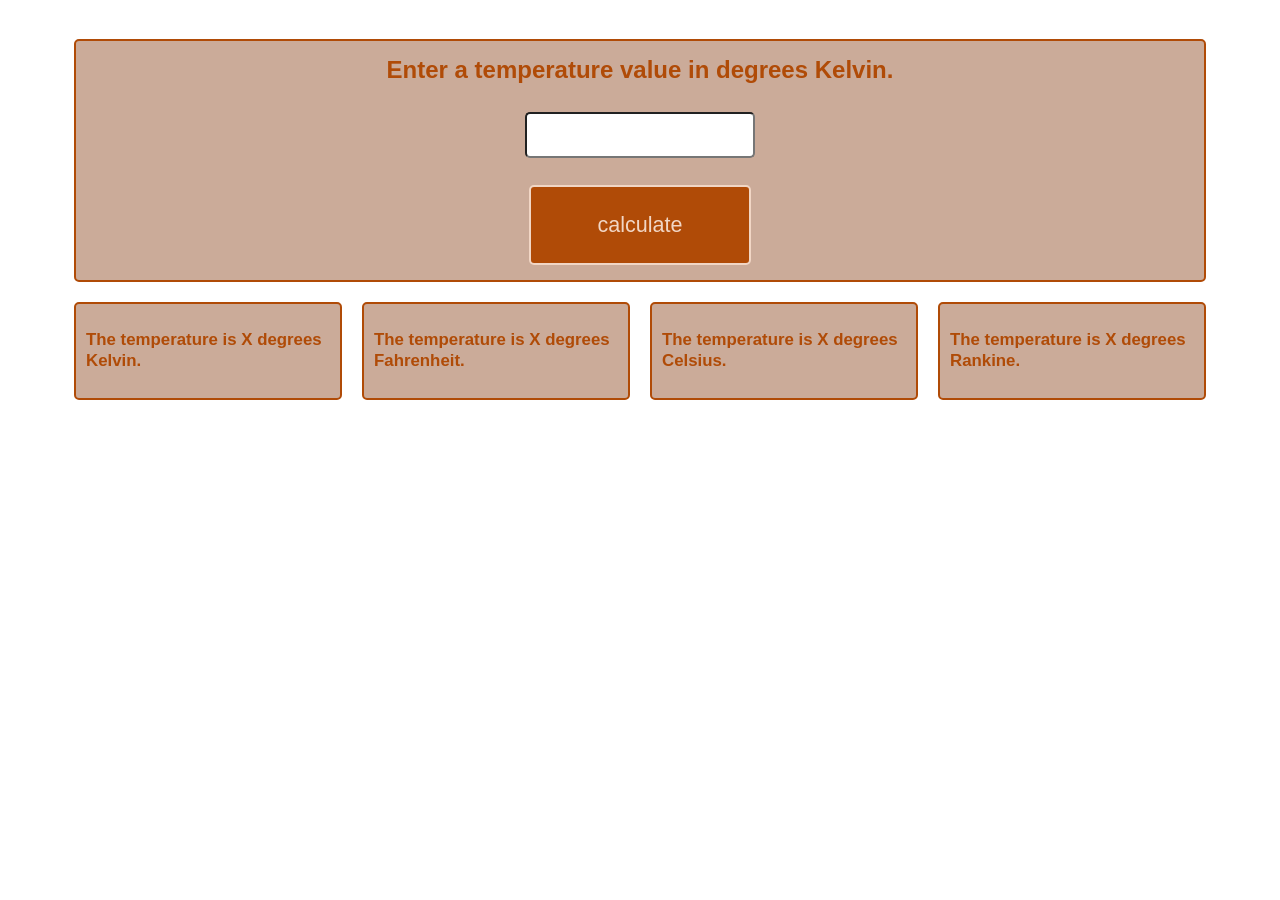
<file: 03 Introduction to JavaScript/temperature-conversion/index.html>
<!DOCTYPE html>
<html lang="en">
<head>
    <meta charset="UTF-8">
    <meta name="viewport" content="width=device-width, initial-scale=1.0">
    <title>Temperature Conversion</title>
    <link rel="stylesheet" type="text/css" href="style.css"></link>
    <script type="text/javascript" src="temp-conversion.js" defer></script>
</head>
<body>

    <section class = "container">
        <article id = "input">
            <label for="temperature">Enter a temperature value in degrees Kelvin.</label><br/>
            <input type="number" id="temp" name="temp" min="0" ><br/>
            <input type="button" id="button" value="calculate">
        </article>
        <article>
            <h1 id="kelvin">The temperature is X degrees Kelvin.</h1>
        </article>
        <article>
            <h1 id="fahrenheit">The temperature is X degrees Fahrenheit.</h1>
        </article>
        <article>
            <h1 id="celsius">The temperature is X degrees Celsius.</h1>
        </article>
        <article>
            <h1 id="rankine">The temperature is X degrees Rankine.</h1>
        </article>
    </section>

</body>
</html>
</file>
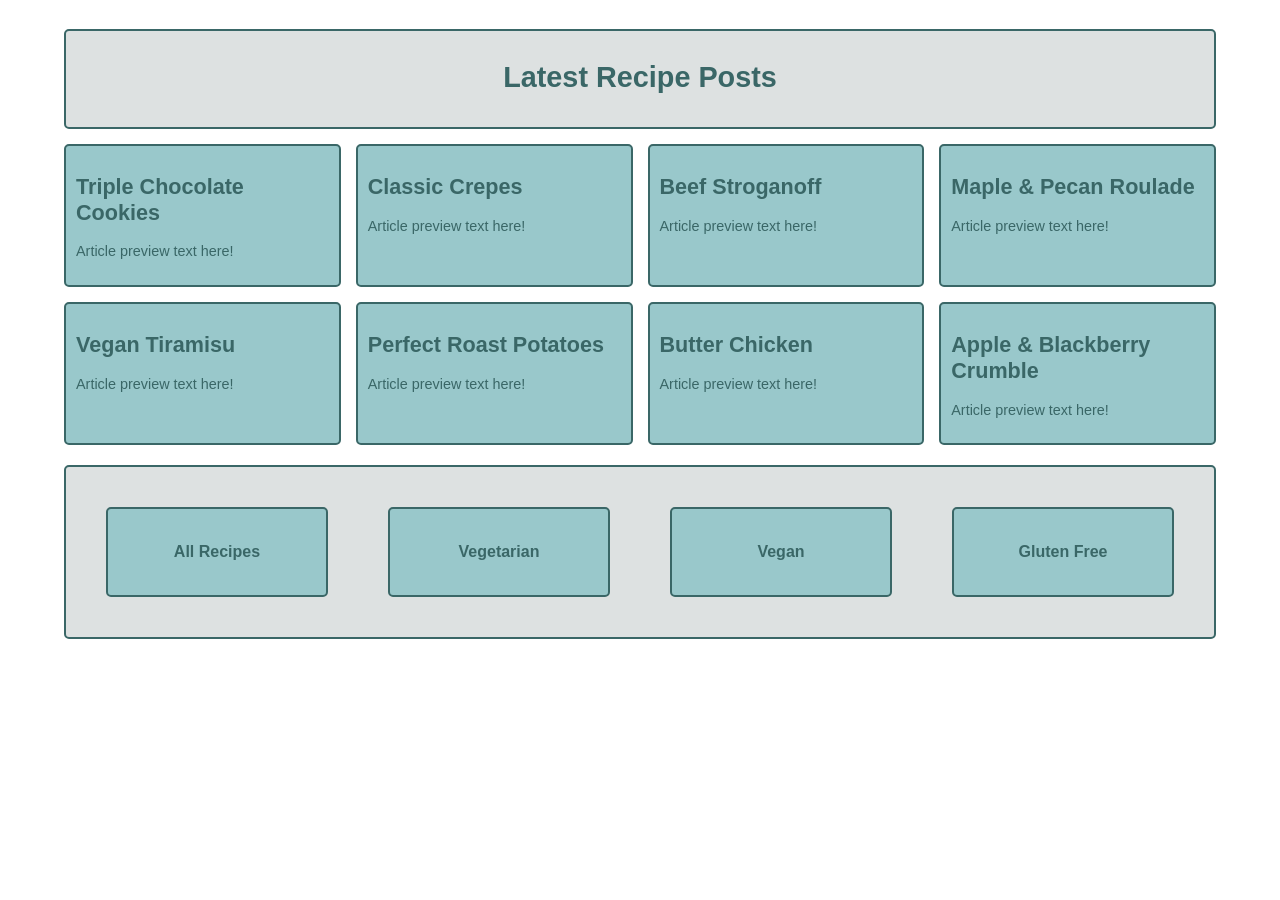
<file: 06 JavaScript Arrays, Objects, Events/Objects/Object Members/object-members.html>
<!DOCTYPE html>
<html lang="en-US">
  <head>
    <meta charset="utf-8">
    <meta name="viewport" content="width=device-width">
    <title>Object Members</title>
    <script src ="object-members-alt.js" defer></script>
    <link rel = "stylesheet" href = "object-members.css">
  </head>

<body>
    <div class ="container">
        <header>
            <h1>Latest Recipe Posts</h1>
        </header>
    </div>
    <footer>
        <button id="allRecipes">All Recipes</button>
        <button id="vegetarian">Vegetarian</button>
        <button id="vegan">Vegan</button>
        <button id="glutenFree">Gluten Free</button>
    </footer>

</body>
</file>
<file: 03 Introduction to JavaScript/temperature-conversion/style.css>
body {
    width: 90%;
    max-width: 2160px;
    margin: 2em auto;
    font: .9em/1.2 Arial, Helvetica, sans-serif;
    color: rgb(176, 75, 7);
}

.container > article, 
#input {
    border-radius: 5px;
    padding: 10px;
    background-color: rgb(203, 171, 153);
    border: 2px solid rgb(176, 75, 7);
    flex: 1;
    align-items: center;
    justify-content: space-evenly;

}

.container{
    display: flex;
    flex-flow: row wrap;
}

article {
    margin: 10px;
}

#input {
    flex: 100%;
    display:flex;
    flex-flow:column wrap;
    align-items: center;
}

label {
    font-size: x-large;
    font-weight: bold;
}

#input * {
    margin: 5px;
}

#temp{
    width: 20%;
    height:40px;
    text-align: center;
    border-radius: 5px;
}

#button{
    cursor: pointer;
    width: 20%;
    height: auto;
    background-color:rgb(176, 75, 7);
    border-radius: 5px;
    border: 2px solid rgb(241, 214, 197);
    font: 1.5em/3.4 Arial, Helvetica, sans-serif;
    color: rgb(241, 214, 197);

}
</file>
<file: 06 JavaScript Arrays, Objects, Events/Objects/Object Members/object-members.css>
body {
    width: 90%;
    max-width: 2160px;
    margin: 2em auto;
    font: .9em/1.2 Arial, Helvetica, sans-serif;
    color: rgb(58,103,103);
}

.container > article {
    border-radius: 5px;
    padding: 10px;
    background-color: rgb(153, 200, 203);
    border: 2px solid rgb(58, 103, 103);
    /* opacity: 0.1;
    transform: translateY(2rem) scale(1.1);
    transition: all ease-in-out 0.3s; */
}

article.entered {
    transform: translateY(0) scale(1);
    opacity: 1;
}

.container {
    display: grid;
    grid-template-columns: repeat(4, 1fr);
    gap: 15px;
    grid-auto-rows: minmax(100px, auto);
    margin-bottom: 20px;
}

/* Adding in a new header selector */
header{
    border-radius: 5px;
    padding: 10px;
    background-color: rgb(221, 225, 225);
    border: 2px solid rgb(58, 103, 103);
    text-align: center;
    /* Adding in our header website placement, spanning the entire first row of our grid */
    grid-column: 1/5;
}

footer {
    display: grid;
    grid-template-columns: repeat(4, 1fr);
    height: 150px;
    border-radius: 5px;
    padding: 10px;
    background-color: rgb(221, 225, 225);
    border: 2px solid rgb(58, 103, 103);
}

button {
    color: rgb(58, 103, 103);
    font-size:16px;
    font-weight: bold;
    margin: 30px;
    border-radius: 5px;
    padding: 10px;
    background-color: rgb(153, 200, 203);
    border: 2px solid rgb(58, 103, 103);
    cursor: pointer;
    transition: 0.25s ease-in-out;
}

button:hover {
    transform: scale(1.1);
}
</file>
